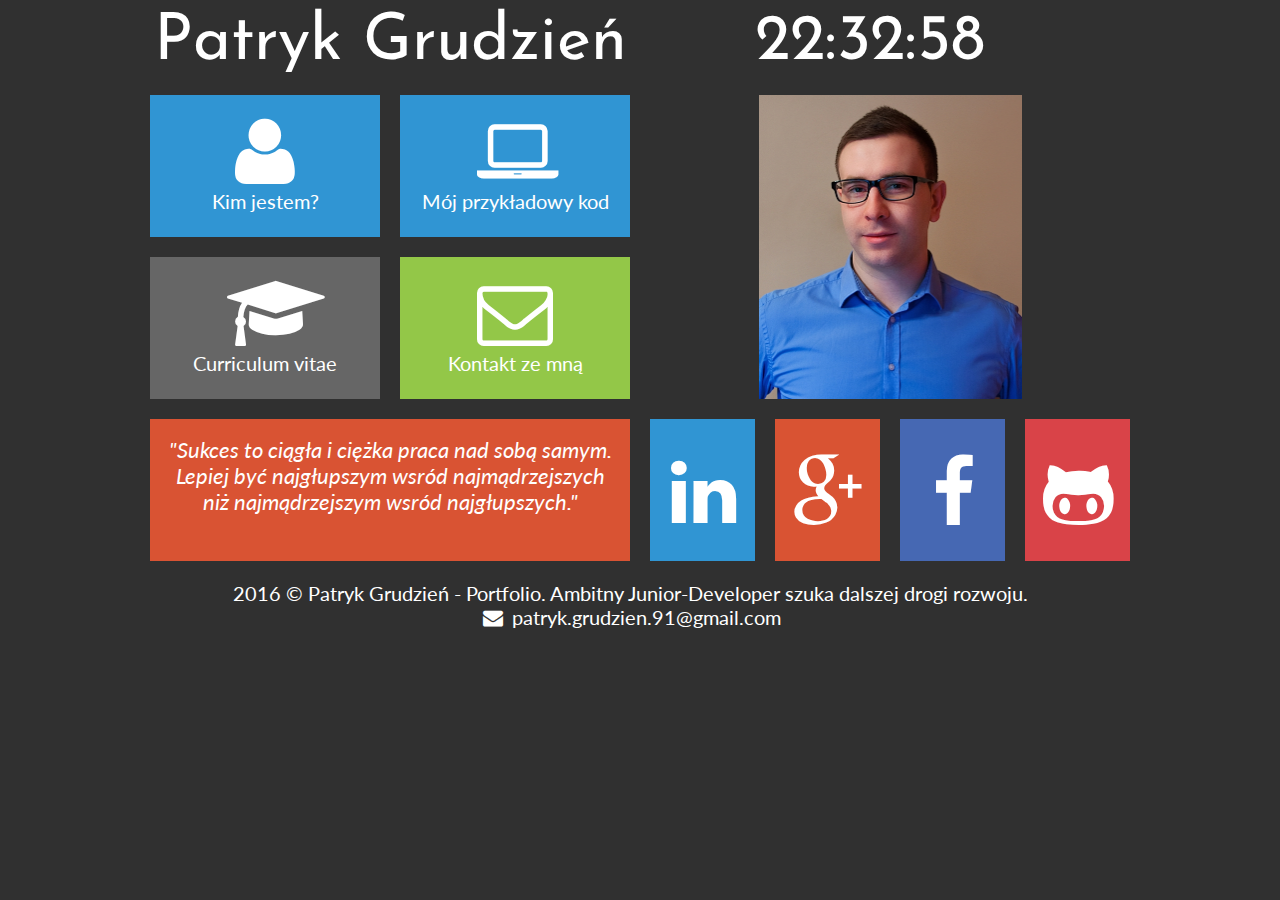
<file: index.html>
<!DOCTYPE HTML>
<html lang="pl">

<head>
	<meta charset="UTF-8"/>
	<meta http-equiv="X-UA-Compatible" content="IE=edge,chrome=1" />

	<title>Patryk Grudzień - Portfolio</title>

	<meta name="description" content="Zatrudnij junior developera znającego podstawy języków: JAVA, SQL, Android, HTML, CSS" />
	<meta name="keywords" content="junior, java, sql, mysql, sqlite, android, html, css, portfolio, nauka, rozwój, kariera, programowanie, staż, praktyka" />

	<link rel="stylesheet" type="text/css" href="css/fontello.css"/>
	<link href='https://fonts.googleapis.com/css?family=Lato|Josefin+Sans&subset=latin,latin-ext' rel='stylesheet' 
	type='text/css'>

	<link rel="stylesheet" type="text/css" href="animate.css">
	<link rel="stylesheet" type="text/css" href="style.css"/>

	<script src="timer.js"></script>

</head>

<body onload="odliczanie();">
	<div id="container">
		<div class="rectangle">
			<div id="logo">
				<a href="index.html" class="tileLinkhtml5"> Patryk Grudzień </a>
			</div>
			<div id="zegar"></div>
			<div style="clear: both;"></div>
		</div>
		
		<div class="square">
			<div class="tile1 animated">
				<a href="kimjestem.html" class="tileLink"> <i class="icon-user"></i><br/>Kim jestem?</a>
			</div>
			<div class="tile1Index animated">
				<a href="mojkod.html" class="tileLink"> <i class="icon-laptop"></i><br/>Mój przykładowy kod</a>
			</div>
			<div style="clear: both;"></div>

			<div class="tile2 animated">
				<a href="cv.html" class="tileLink">
					<i class="icon-graduation-cap"></i><br/>Curriculum vitae
				</a>
			</div>

			<div class="tile3 animated">
				<a href="kontakt.html" class="tileLink"> <i class="icon-mail"></i><br/>Kontakt ze mną</a>
			</div>
			<div style="clear: both;"></div>

			<div class="tile4 animated">
				<i>"Sukces to ciągła i ciężka praca nad sobą samym. <br/>Lepiej być najgłupszym wsród najmądrzejszych niż najmądrzejszym wsród najgłupszych."</i>
			</div>
		</div>
		
		<div class="square">

			<div id="photoContent" class="animated">
				<img src="Profile.jpg" height="304" width="263" scrolling="no"/>
			</div>
			<div class="linkedin animated">
				<a href="https://www.linkedin.com/in/patryk-grudzie%C5%84-92916a116" class="socialLink" target="_blank"> 
				<i class="demo-icon icon-linkedin"></i> </a>
			</div>
			<div class="gplus animated">
				<a href="https://plus.google.com/u/1/101189701952725511513" class="socialLink" target="_blank"> <i class="icon-gplus"></i> </a>
			</div>
			<div class="fb animated">
				<a href="https://www.facebook.com/jurik99" class="socialLink" target="_blank"> <i class="icon-facebook"></i> </a>
			</div>
			<div class="github animated">
				<a href="https://github.com/patrykgrudzien" class="socialLink" target="_blank"> <i class="icon-github">
				</i> </a>
			</div>
			<div style="clear: both;"></div>

		</div>

		<div style="clear: both;"></div>

		<div class="rectangle animated fadeIn">2016 &copy; Patryk Grudzień - Portfolio. Ambitny Junior-Developer szuka dalszej drogi rozwoju. 
			<br/> <i class="icon-mail-alt"></i> 
			<a href="mailto:patryk.grudzien.91@gmail.com" class="mailBottom">patryk.grudzien.91@gmail.com</a>
		</div>
	</div>
</body>
</html>
</file>
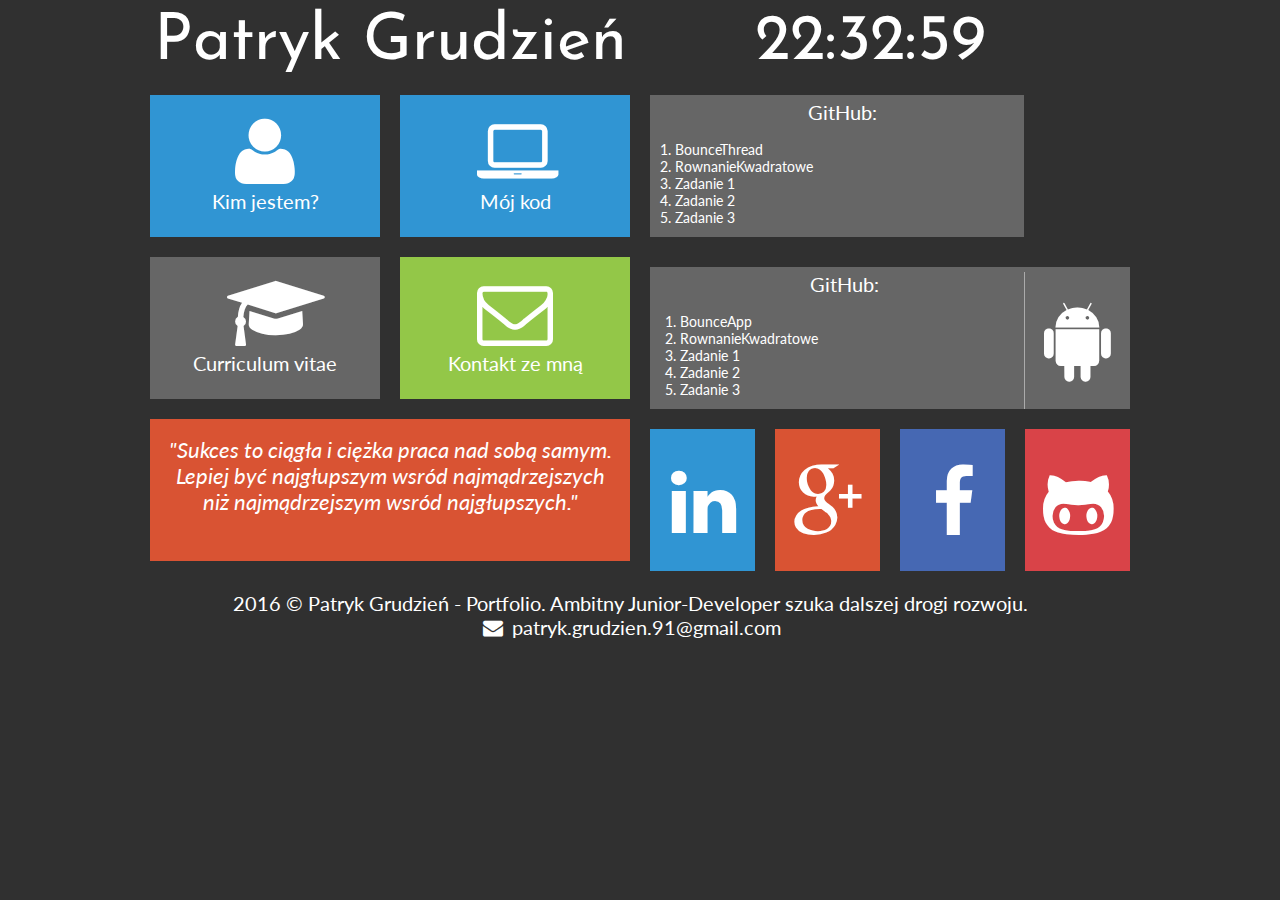
<file: coumiem.html>
<!DOCTYPE HTML>
<html lang="pl">

<head>
	<meta charset="UTF-8"/>
	<meta http-equiv="X-UA-Compatible" content="IE=edge,chrome=1" />

	<title>Patryk Grudzień - Portfolio</title>

	<meta name="description" content="Zatrudnij junior developera znającego podstawy języków: JAVA, SQL, Android, HTML, CSS" />
	<meta name="keywords" content="junior, java, sql, mysql, sqlite, android, html, css, portfolio, nauka, rozwój, kariera, programowanie, staż, praktyka" />

	<link rel="stylesheet" type="text/css" href="style.css"/>
	<link rel="stylesheet" type="text/css" href="css/fontello.css"/>
	<link href='https://fonts.googleapis.com/css?family=Lato|Josefin+Sans&subset=latin,latin-ext' rel='stylesheet' 
	type='text/css'>

	<script src="timer.js"></script>


</head>

<body onload="odliczanie();">
	<div id="container">
		<div class="rectangle">
			<div id="logo">
				<a href="index.html" class="tileLinkhtml5"> Patryk Grudzień </a>
			</div>
			<div id="zegar"></div>
			<div style="clear: both;"></div>
		</div>
		
		<div class="square">
			<div class="tile1">
				<a href="kimjestem.html" class="tileLink"> <i class="icon-user"></i><br/>Kim jestem?</a>
			</div>
			<div class="tile1">
				<a href="coumiem.html" class="tileLink"> <i class="icon-laptop"></i><br/>Mój kod</a>
			</div>
			<div style="clear: both;"></div>

			<a href="cv.html" class="tileLinkhtml5">
				<div class="tile2">
					<i class="icon-graduation-cap"></i><br/>Curriculum vitae
				</div>
			</a>
			<div class="tile3">
				<a href="kontakt.html" class="tileLink"> <i class="icon-mail"></i><br/>Kontakt ze mną </a>
			</div>
			<div style="clear: both;"></div>

			<div class="tile4">
				<i>"Sukces to ciągła i ciężka praca nad sobą samym. <br/>Lepiej być najgłupszym wsród najmądrzejszych niż najmądrzejszym wsród najgłupszych."</i>
			</div>
		</div>

		<div class="square">

			<div class="tileJava">
				<div class="javaContent">
					<center style="font-size: 20px">GitHub:</center><br>
					<a href="https://github.com/patrykgrudzien/BounceRep.git" class="mail" target="_blank">
						1. BounceThread</a><br>
						2. RownanieKwadratowe<br>
					<a href="https://github.com/patrykgrudzien/Zadanie1.git" class="mail" target="_blank">
						3. Zadanie 1<br></a>
					<a href="https://github.com/patrykgrudzien/Zadanie2.git" class="mail" target="_blank">
						4. Zadanie 2<br></a>
					<a href="https://github.com/patrykgrudzien/Zadanie3.git" class="mail" target="_blank">
						5. Zadanie 3<br></a>
				</div>

				<div class="javaLogo">
					<img src="JavaLogo.png" width="105px" height="142px" scrolling="no">
				</div>
			</div>

			<div style="clear: both;"></div>
			
			<div class="tileAndroid">
				<div class="androidContent">
					<center style="font-size: 20px">GitHub:</center><br>
					<a href="https://github.com/patrykgrudzien/BounceRep.git" class="mail" target="_blank">
						1. BounceApp</a><br>
					2. RownanieKwadratowe<br>
					3. Zadanie 1<br>
					4. Zadanie 2<br>
					5. Zadanie 3<br>
				</div>

				<div class="androidLogo">
					<i class="icon-android"></i>
				</div>
			</div>

			<div class="linkedin">
				<a href="https://www.linkedin.com/in/patryk-grudzie%C5%84-92916a116" class="socialLink" target="_blank"> 
				<i class="demo-icon icon-linkedin"></i> </a>
			</div>
			<div class="gplus">
				<a href="https://plus.google.com/u/1/101189701952725511513" class="socialLink" target="_blank"> <i class="icon-gplus"></i> </a>
			</div>
			<div class="fb">
				<a href="https://www.facebook.com/jurik99" class="socialLink" target="_blank"> <i class="icon-facebook"></i> </a>
			</div>
			<div class="github">
				<a href="https://github.com/patrykgrudzien" class="socialLink" target="_blank"> <i class="icon-github">
				</i> </a>
			</div>
			<div style="clear: both;"></div>

		</div>

		<div style="clear: both;"></div>

		<div class="rectangle">2016 &copy; Patryk Grudzień - Portfolio. Ambitny Junior-Developer szuka dalszej drogi rozwoju. 
			<br/> <i class="icon-mail-alt"></i> 
			<a href="mailto:patryk.grudzien.91@gmail.com" class="mailBottom">patryk.grudzien.91@gmail.com</a>
		</div>
	</div>
</body>
</html>
</file>
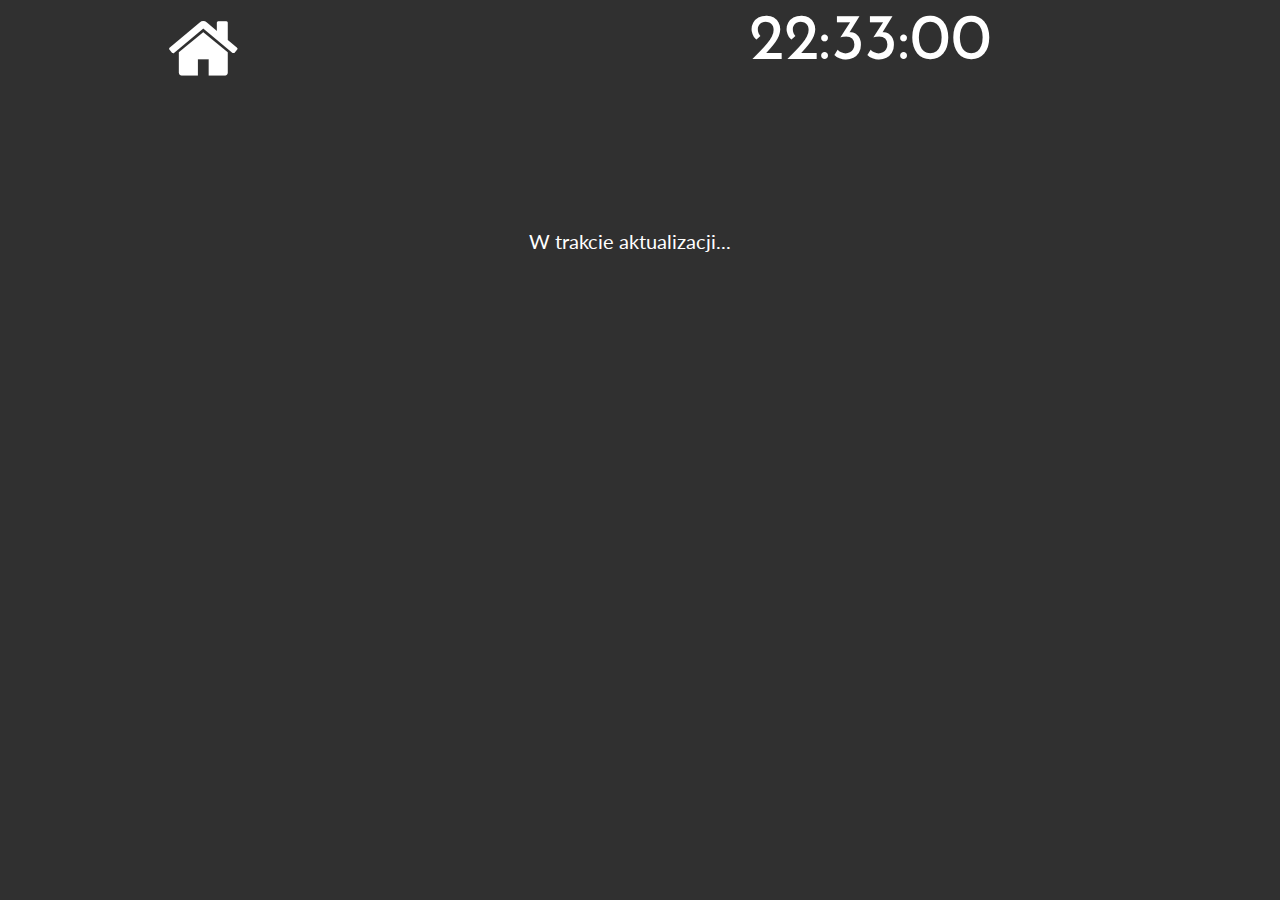
<file: cv.html>
<!DOCTYPE HTML>
<html lang="pl">

<head>
	<meta charset="UTF-8"/>
	<meta http-equiv="X-UA-Compatible" content="IE=edge,chrome=1" />

	<title>Patryk Grudzień - Portfolio</title>

	<meta name="description" content="Zatrudnij junior developera znającego podstawy języków: JAVA, SQL, Android, HTML, CSS" />
	<meta name="keywords" content="junior, java, sql, mysql, sqlite, android, html, css, portfolio, nauka, rozwój, kariera, programowanie, staż, praktyka" />

	<link rel="stylesheet" type="text/css" href="css/fontello.css"/>
	<link href='https://fonts.googleapis.com/css?family=Lato|Josefin+Sans&subset=latin,latin-ext' rel='stylesheet' 
	type='text/css'>

	<link rel="stylesheet" type="text/css" href="animate.css">
	<link rel="stylesheet" type="text/css" href="style.css"/>

	<script src="timer.js"></script>


</head>

<body onload="odliczanie();">
	<div id="container">
		<div class="rectangle">
			<div id="backHome">
				<a href="index.html" class="backHomeLink"><i class="icon-home" id="homeIcon"></i></a>
			</div>
			<div id="zegar"></div>
			<div style="clear: both;"></div>
		</div>

		<div class="rectangle" style="height: 30vh; text-align: center; line-height: 30vh;">
			<p>W trakcie aktualizacji...</p>
		</div>

		<!--<div id="pdfContent">-->
			<!--<object data="Patryk Grudzień Curriculum vitae.pdf" type="application/pdf" width="1000" height="550" class="animated"> alt : <a href="Patryk Grudzień Curriculum vitae.pdf">Patryk Grudzień Curriculum Vitae</a>-->
    		<!--</object>-->
		<!--</div>-->

		<script src="https://ajax.googleapis.com/ajax/libs/jquery/1.12.0/jquery.min.js"></script>

		<script>
			$('#homeIcon').on('mouseover', function()
			{
				var animationName = 'animated bounce';

				$('#backHome').addClass(animationName);
				$('#backHome').one('webkitAnimationEnd mozAnimationEnd MSAnimationEnd oanimationend animationend', function()
				{
					$('backHome').removeClass(animationName);
				});
			});
		</script>
</body>
</html>
</file>
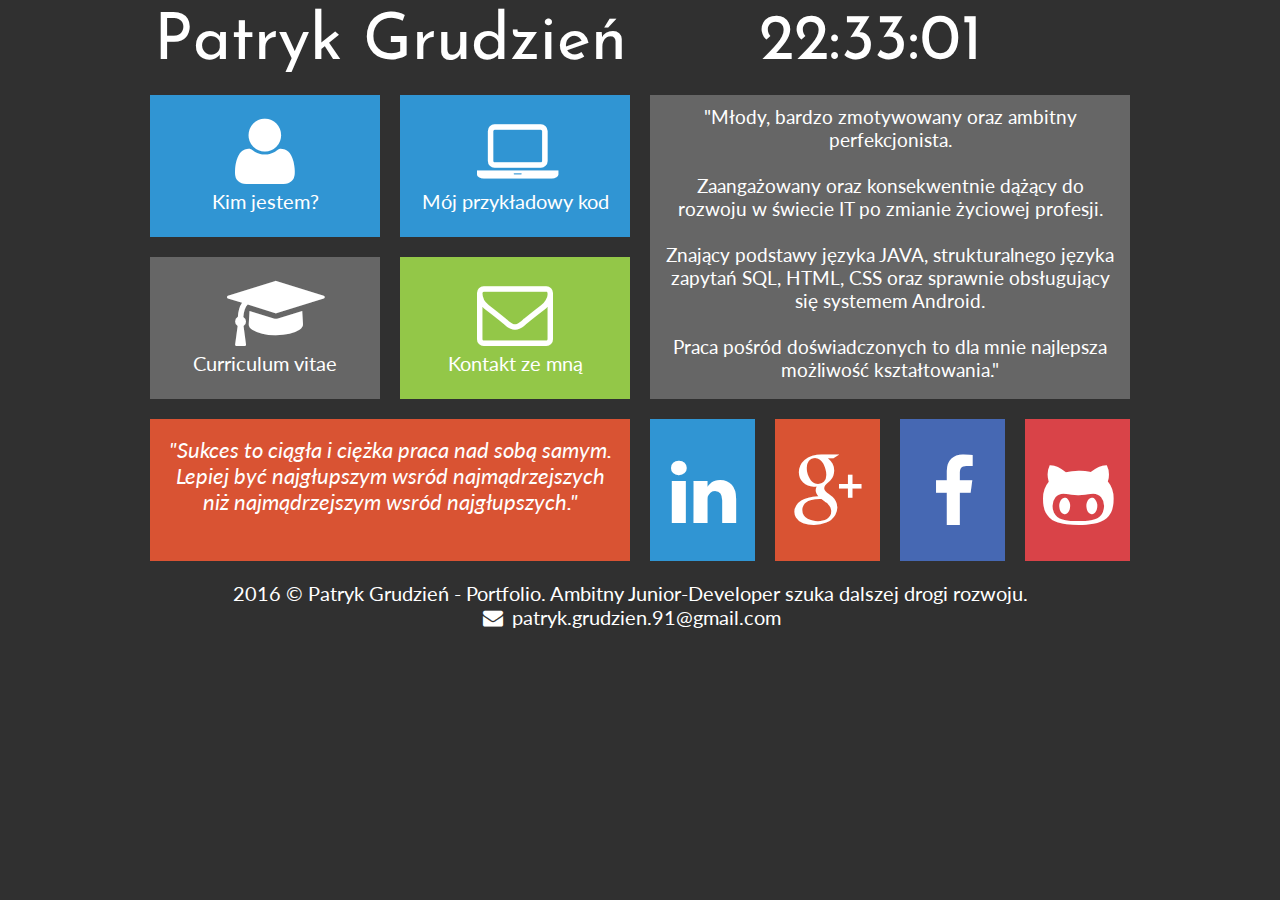
<file: kimjestem.html>
<!DOCTYPE HTML>
<html lang="pl">

<head>
	<meta charset="UTF-8"/>
	<meta http-equiv="X-UA-Compatible" content="IE=edge,chrome=1" />

	<title>Patryk Grudzień - Portfolio</title>

	<meta name="description" content="Zatrudnij junior developera znającego podstawy języków: JAVA, SQL, Android, HTML, CSS" />
	<meta name="keywords" content="junior, java, sql, mysql, sqlite, android, html, css, portfolio, nauka, rozwój, kariera, programowanie, staż, praktyka" />

	<link rel="stylesheet" type="text/css" href="css/fontello.css"/>
	<link href='https://fonts.googleapis.com/css?family=Lato|Josefin+Sans&subset=latin,latin-ext' rel='stylesheet' 
	type='text/css'>

	<link rel="stylesheet" type="text/css" href="animate.css">
	<link rel="stylesheet" type="text/css" href="style.css"/>

	<script src="timer.js"></script>


</head>

<body onload="odliczanie();">
	<div id="container">
		<div class="rectangle">
			<div id="logo">
				<a href="index.html" class="tileLinkhtml5"> Patryk Grudzień </a>
			</div>
			<div id="zegar"></div>
			<div style="clear: both;"></div>
		</div>
		
		<div class="square">
			<div class="tile1KimJestem">
				<a href="kimjestem.html" class="tileLink"> <i class="icon-user"></i><br/>Kim jestem?</a>
			</div>
			<div class="tile1MojPrzykladowyKod">
				<a href="mojkod.html" class="tileLink"> <i class="icon-laptop"></i><br/>Mój przykładowy kod</a>
			</div>
			<div style="clear: both;"></div>

			<a href="cv.html" class="tileLinkhtml5">
				<div class="tile2KimJestem">
					<i class="icon-graduation-cap"></i><br/>Curriculum vitae
				</div>
			</a>
			<div class="tile3KimJestem">
				<a href="kontakt.html" class="tileLink"> <i class="icon-mail"></i><br/>Kontakt ze mną </a>
			</div>
			<div style="clear: both;"></div>

			<div class="tile4NoAnimation">
				<i>"Sukces to ciągła i ciężka praca nad sobą samym. <br/>Lepiej być najgłupszym wsród najmądrzejszych niż najmądrzejszym wsród najgłupszych."</i>
			</div>
		</div>
		<div class="square">
			<div class="tile5KimJestem animated">
				"Młody, bardzo zmotywowany oraz ambitny perfekcjonista. <br></br>
				Zaangażowany oraz konsekwentnie  dążący do rozwoju w świecie IT po zmianie życiowej profesji. <br></br>
				Znający podstawy języka JAVA, strukturalnego języka zapytań SQL, HTML, CSS oraz sprawnie obsługujący się systemem Android. 
				<br></br>
				Praca pośród doświadczonych to dla mnie najlepsza możliwość kształtowania."
			</div>
			<div class="linkedinNoAnimation">
				<a href="https://www.linkedin.com/in/patryk-grudzie%C5%84-92916a116" class="socialLink" target="_blank"> 
				<i class="icon-linkedin"></i> </a>
			</div>
			<div class="gplusNoAnimation">
				<a href="https://plus.google.com/u/1/101189701952725511513" class="socialLink" target="_blank"> <i class="icon-gplus"></i> </a>
			</div>
			<div class="fbNoAnimation">
				<a href="https://www.facebook.com/jurik99" class="socialLink" target="_blank"> <i class="icon-facebook"></i> </a>
			</div>
			<div class="githubNoAnimation">
				<a href="https://github.com/patrykgrudzien" class="socialLink" target="_blank"> <i class="icon-github">
				</i> </a>
			</div>
			<div style="clear: both;"></div>
		</div>
		<div style="clear: both;"></div>

		<div class="rectangle">2016 &copy; Patryk Grudzień - Portfolio. Ambitny Junior-Developer szuka dalszej drogi rozwoju. 
			<br/> <i class="icon-mail-alt"></i> 
			<a href="mailto:patryk.grudzien.91@gmail.com" class="mailBottom">patryk.grudzien.91@gmail.com</a>
		</div>
	</div>
</body>
</html>
</file>
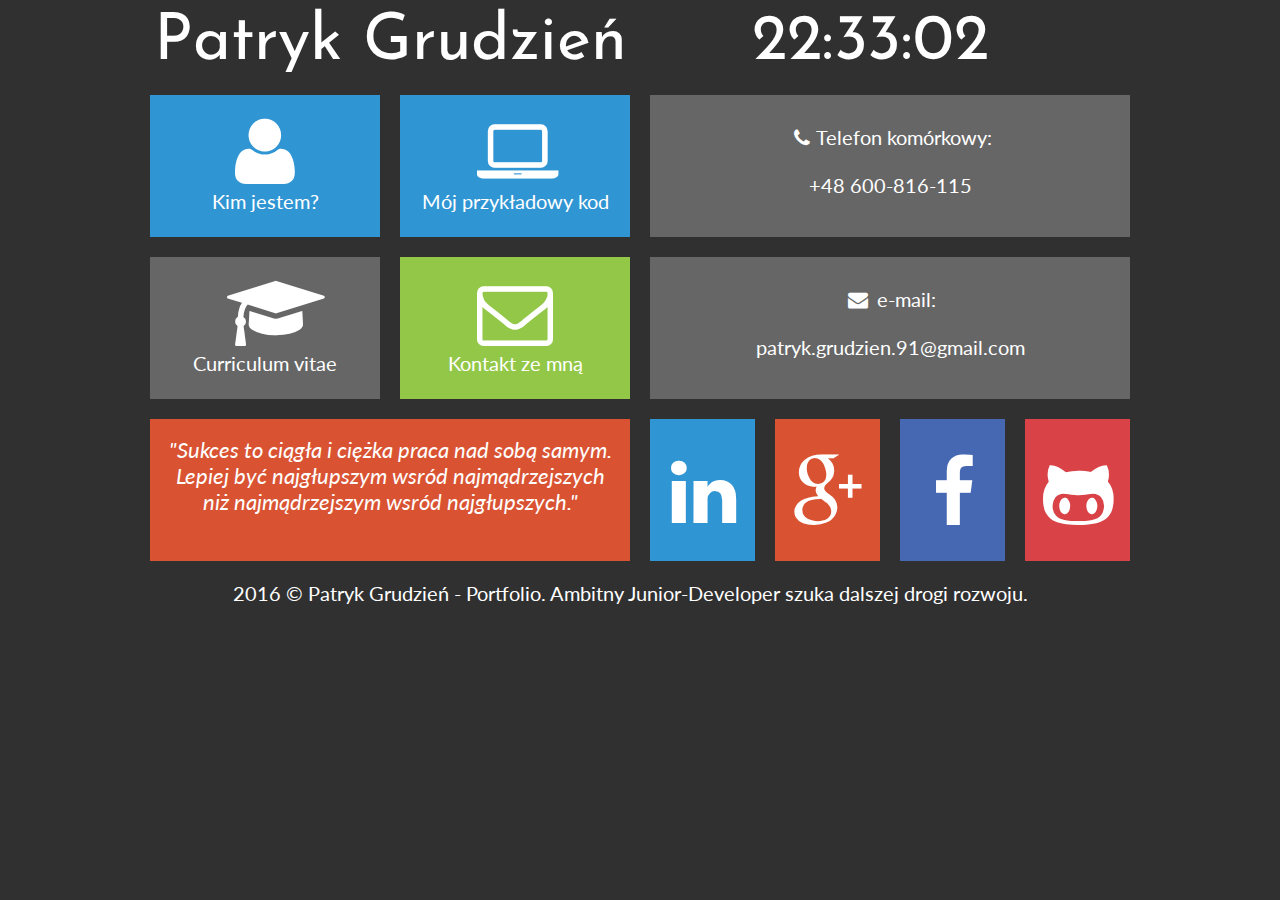
<file: kontakt.html>
<!DOCTYPE HTML>
<html lang="pl">

<head>
	<meta charset="UTF-8"/>
	<meta http-equiv="X-UA-Compatible" content="IE=edge,chrome=1" />

	<title>Patryk Grudzień - Portfolio</title>

	<meta name="description" content="Zatrudnij junior developera znającego podstawy języków: JAVA, SQL, Android, HTML, CSS" />
	<meta name="keywords" content="junior, java, sql, mysql, sqlite, android, html, css, portfolio, nauka, rozwój, kariera, programowanie, staż, praktyka" />

	<link rel="stylesheet" type="text/css" href="css/fontello.css"/>
	<link href='https://fonts.googleapis.com/css?family=Lato|Josefin+Sans&subset=latin,latin-ext' rel='stylesheet' 
	type='text/css'>

	<link rel="stylesheet" type="text/css" href="animate.css">
	<link rel="stylesheet" type="text/css" href="style.css"/>

	<script src="timer.js"></script>

</head>

<body onload="odliczanie();">
	<div id="container">
		<div class="rectangle">
			<div id="logo">
				<a href="index.html" class="tileLinkhtml5"> Patryk Grudzień </a>
			</div>
			<div id="zegar"></div>
			<div style="clear: both;"></div>
		</div>
		
		<div class="square">
			<div class="tile1MojPrzykladowyKod">
				<a href="kimjestem.html" class="tileLink"> <i class="icon-user"></i><br/>Kim jestem?</a>
			</div>
			<div class="tile1MojPrzykladowyKod">
				<a href="mojkod.html" class="tileLink"> <i class="icon-laptop"></i><br/>Mój przykładowy kod</a>
			</div>
			<div style="clear: both;"></div>

			<a href="cv.html" class="tileLinkhtml5">
				<div class="tile2KimJestem">
					<i class="icon-graduation-cap"></i><br/>Curriculum vitae
				</div>
			</a>
			<div class="tile3Kontakt">
				<a href="kontakt.html" class="tileLink"> <i class="icon-mail"></i><br/>Kontakt ze mną </a>
			</div>
			<div style="clear: both;"></div>

			<div class="tile4NoAnimation">
				<i>"Sukces to ciągła i ciężka praca nad sobą samym. <br/>Lepiej być najgłupszym wsród najmądrzejszych niż najmądrzejszym wsród najgłupszych."</i>
			</div>
		</div>
		<div class="square">
			<div class="tile6 animated">
				<i class="icon-phone"></i>Telefon komórkowy:<br></br>+48 600-816-115
			</div>
			
			<div class="tile7 animated">
				<i class="icon-mail-alt"></i>
				e-mail:<br></br><a href="mailto:patryk.grudzien.91@gmail.com" class="mail">patryk.grudzien.91@gmail.com</a>
			</div>
			
			<div class="linkedinNoAnimation">
				<a href="https://www.linkedin.com/in/patryk-grudzie%C5%84-92916a116" class="socialLink" target="_blank"> 
				<i class="icon-linkedin"></i> </a>
			</div>
			<div class="gplusNoAnimation">
				<a href="https://plus.google.com/u/1/101189701952725511513" class="socialLink" target="_blank"> <i class="icon-gplus"></i> </a>
			</div>
			<div class="fbNoAnimation">
				<a href="https://www.facebook.com/jurik99" class="socialLink" target="_blank"> <i class="icon-facebook"></i> </a>
			</div>
			<div class="githubNoAnimation">
				<a href="https://github.com/patrykgrudzien" class="socialLink" target="_blank"> <i class="icon-github">
				</i> </a>
			</div>
			<div style="clear: both;"></div>
		</div>
		<div style="clear: both;"></div>

		<div class="rectangle">2016 &copy; Patryk Grudzień - Portfolio. Ambitny Junior-Developer szuka dalszej drogi rozwoju. 
		</div>
	</div>
</body>
</html>
</file>
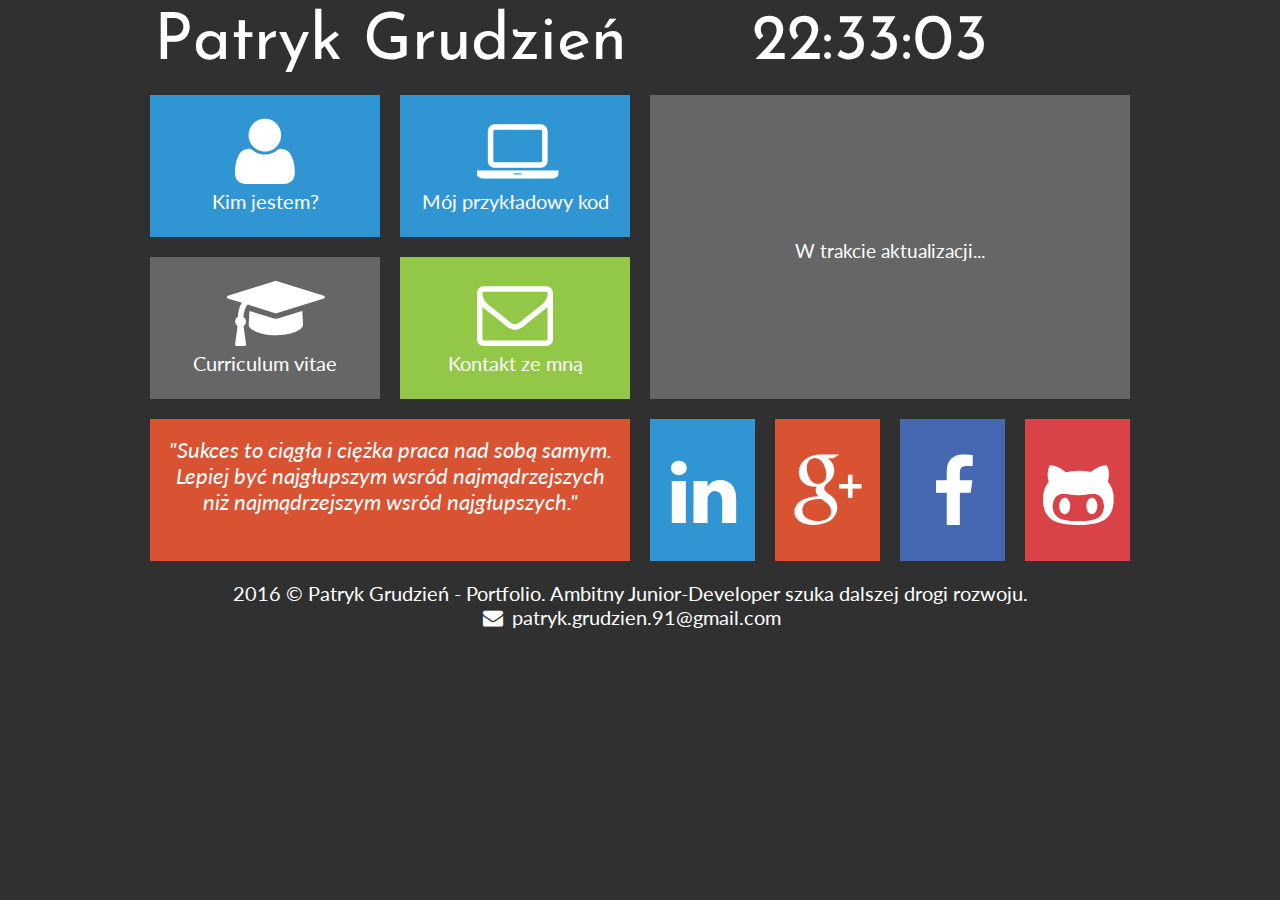
<file: mojkod.html>
<!DOCTYPE HTML>
<html lang="pl">

<head>
	<meta charset="UTF-8"/>
	<meta http-equiv="X-UA-Compatible" content="IE=edge,chrome=1" />

	<title>Patryk Grudzień - Portfolio</title>

	<meta name="description" content="Zatrudnij junior developera znającego podstawy języków: JAVA, SQL, Android, HTML, CSS" />
	<meta name="keywords" content="junior, java, sql, mysql, sqlite, android, html, css, portfolio, nauka, rozwój, kariera, programowanie, staż, praktyka" />

	<link rel="stylesheet" type="text/css" href="css/fontello.css"/>
	<link href='https://fonts.googleapis.com/css?family=Lato|Josefin+Sans&subset=latin,latin-ext' rel='stylesheet' 
	type='text/css'>

	<link rel="stylesheet" type="text/css" href="animate.css">
	<link rel="stylesheet" type="text/css" href="style.css"/>

	<script src="timer.js"></script>


</head>

<body onload="odliczanie();">
	<div id="container">
		<div class="rectangle">
			<div id="logo">
				<a href="index.html" class="tileLinkhtml5"> Patryk Grudzień </a>
			</div>
			<div id="zegar"></div>
			<div style="clear: both;"></div>
		</div>
		
		<div class="square">
			<div class="tile1MojPrzykladowyKod">
				<a href="kimjestem.html" class="tileLink"> <i class="icon-user"></i><br/>Kim jestem?</a>
			</div>
			<div class="tile1KimJestem">
				<a href="mojkod.html" class="tileLink"> <i class="icon-laptop"></i><br/>Mój przykładowy kod</a>
			</div>
			<div style="clear: both;"></div>

			<a href="cv.html" class="tileLinkhtml5">
				<div class="tile2KimJestem">
					<i class="icon-graduation-cap"></i><br/>Curriculum vitae
				</div>
			</a>
			<div class="tile3KimJestem">
				<a href="kontakt.html" class="tileLink"> <i class="icon-mail"></i><br/>Kontakt ze mną </a>
			</div>
			<div style="clear: both;"></div>

			<div class="tile4NoAnimation">
				<i>"Sukces to ciągła i ciężka praca nad sobą samym. <br/>Lepiej być najgłupszym wsród najmądrzejszych niż najmądrzejszym wsród najgłupszych."</i>
			</div>
		</div>

		<div class="square">

            <div class="tile5KimJestem animated">
                <p style="text-align: center;">
                    <br><br><br><br><br>
                    W trakcie aktualizacji...
                </p>
            </div>

			<!--<div class="tileJava animated">-->
				<!--<div class="gitHubHeader">-->
					<!--<center>GitHub:</center>-->
				<!--</div>-->

				<!--<div class="halfJavaContent">-->
					<!--<a href="https://github.com/patrykgrudzien/BounceRep.git" class="mail" target="_blank">-->
						<!--BounceThread</a><br>-->
					<!--<a href="https://github.com/patrykgrudzien/RownanieKwadratowe.git" class="mail" target="_blank">-->
						<!--RownanieKwadratowe<br></a>-->
					<!--<a href="https://github.com/patrykgrudzien/Zadanie1.git" class="mail" target="_blank">-->
						<!--Zadanie 1<br></a>-->
					<!--<a href="https://github.com/patrykgrudzien/Zadanie2.git" class="mail" target="_blank">-->
						<!--Zadanie 2<br></a>-->
					<!--<a href="https://github.com/patrykgrudzien/Zadanie3.git" class="mail" target="_blank">-->
						<!--Zadanie 3<br></a>-->
				<!--</div>-->

				<!--<div class="halfJavaContentRight">-->
					<!--<a href="https://github.com/patrykgrudzien/QuadraticCoordinates.git" class="mail" target="_blank">-->
						<!--QuadraticCoordinates</a><br>-->
				<!--</div>-->
			<!--</div>-->

			<!--<div class="tileJavaSmall animated">-->
				<!--<div class="javaLogo">-->
					<!--<img src="JavaLogo.png" width="105px" height="142px" scrolling="no">-->
				<!--</div>-->
			<!--</div>-->

			<!--<div style="clear: both;"></div>-->


			<!--<div class="tileJava animated">-->
				<!--<div class="gitHubHeader">-->
					<!--<center>GitHub:</center>-->
				<!--</div>-->

				<!--<div class="halfJavaContent">-->
					<!--<a href="https://github.com/patrykgrudzien/CompassLevel.git" class="mail" target="_blank">-->
						<!--CompassLevel</a><br>-->
					<!--<a href="https://github.com/patrykgrudzien/GuessMyNumber.git" class="mail" target="_blank">-->
						<!--GuessMyNumber</a><br>-->
				<!--</div>-->

				<!--<div class="halfJavaContentRight"></div>-->
			<!--</div>-->

			<!--<div class="tileJavaSmall2 animated">-->
				<!--<div class="javaLogo">-->
					<!--<i class="icon-android"></i>-->
				<!--</div>-->
			<!--</div>-->

			<div style="clear: both;"></div>


			<div class="linkedinNoAnimation">
				<a href="https://www.linkedin.com/in/patryk-grudzie%C5%84-92916a116" class="socialLink" target="_blank"> 
				<i class="demo-icon icon-linkedin"></i> </a>
			</div>
			<div class="gplusNoAnimation">
				<a href="https://plus.google.com/u/1/101189701952725511513" class="socialLink" target="_blank"> <i class="icon-gplus"></i> </a>
			</div>
			<div class="fbNoAnimation">
				<a href="https://www.facebook.com/jurik99" class="socialLink" target="_blank"> <i class="icon-facebook"></i> </a>
			</div>
			<div class="githubNoAnimation">
				<a href="https://github.com/patrykgrudzien" class="socialLink" target="_blank"> <i class="icon-github">
				</i> </a>
			</div>
			<div style="clear: both;"></div>

		</div>

		<div style="clear: both;"></div>

		<div class="rectangle">2016 &copy; Patryk Grudzień - Portfolio. Ambitny Junior-Developer szuka dalszej drogi rozwoju. 
			<br/> <i class="icon-mail-alt"></i> 
			<a href="mailto:patryk.grudzien.91@gmail.com" class="mailBottom">patryk.grudzien.91@gmail.com</a>
		</div>
	</div>
</body>
</html>
</file>
<file: css/fontello.css>
@font-face {
  font-family: 'fontello';
  src: url('../font/fontello.eot?30539717');
  src: url('../font/fontello.eot?30539717#iefix') format('embedded-opentype'),
       url('../font/fontello.woff2?30539717') format('woff2'),
       url('../font/fontello.woff?30539717') format('woff'),
       url('../font/fontello.ttf?30539717') format('truetype'),
       url('../font/fontello.svg?30539717#fontello') format('svg');
  font-weight: normal;
  font-style: normal;
}
/* Chrome hack: SVG is rendered more smooth in Windozze. 100% magic, uncomment if you need it. */
/* Note, that will break hinting! In other OS-es font will be not as sharp as it could be */
/*
@media screen and (-webkit-min-device-pixel-ratio:0) {
  @font-face {
    font-family: 'fontello';
    src: url('../font/fontello.svg?30539717#fontello') format('svg');
  }
}
*/
 
 [class^="icon-"]:before, [class*=" icon-"]:before {
  font-family: "fontello";
  font-style: normal;
  font-weight: normal;
  speak: none;
 
  display: inline-block;
  text-decoration: inherit;
  width: 1em;
  margin-right: .2em;
  text-align: center;
  /* opacity: .8; */
 
  /* For safety - reset parent styles, that can break glyph codes*/
  font-variant: normal;
  text-transform: none;
 
  /* fix buttons height, for twitter bootstrap */
  line-height: 1em;
 
  /* Animation center compensation - margins should be symmetric */
  /* remove if not needed */
  margin-left: .2em;
 
  /* you can be more comfortable with increased icons size */
  /* font-size: 120%; */
 
  /* Font smoothing. That was taken from TWBS */
  -webkit-font-smoothing: antialiased;
  -moz-osx-font-smoothing: grayscale;
 
  /* Uncomment for 3D effect */
  /* text-shadow: 1px 1px 1px rgba(127, 127, 127, 0.3); */
}
 
.icon-mail:before { content: '\e800'; font-size: 76px; margin-top: 18px;} /* '' */
.icon-mail-alt:before { content: '\e801'; font-size: 20px;} /* '' */
.icon-user:before { content: '\e802'; font-size: 76px; margin-top: 18px;} /* '' */
.icon-laptop:before { content: '\e803'; font-size: 76px; margin-top: 18px;} /* '' */
.icon-graduation-cap:before { content: '\e804'; font-size: 76px; margin-top: 18px;} /* '' */
.icon-facebook:before { content: '\e805'; font-size: 76px; margin-top: 35px;} /* '' */
.icon-gplus:before { content: '\e806'; font-size: 76px; margin-top: 35px;} /* '' */
.icon-twitter:before { content: '\e807'; } /* '' */
.icon-youtube:before { content: '\e808'; font-size: 76px; margin-top: 35px;} /* '' */
.icon-linkedin:before { content: '\e809'; font-size: 76px; margin-top: 35px;} /* '' */
.icon-dropbox:before { content: '\e80a'; } /* '' */
.icon-phone:before { content: '\e80b'; font-size: 20px;} /* '' */
.icon-android:before { content: '\e80c'; font-size: 85px; margin-top: 25px; margin-left: 10px;} /* '' */
.icon-github:before { content: '\e80d'; font-size: 76px; margin-top: 35px;} /* '' */
.icon-github-1:before { content: '\e80e'; font-size: 25px;} /* '' */
.icon-home:before { content: '\e80f'; font-size: 76px;} /* '' */
</file>
<file: style.css>
body
{
	background-color: #303030;
	color: #ffffff;
	font-family: 'Lato', sans-serif;
	font-size: 20px;
	overflow-x: hidden;
	overflow-y: hidden; 
}
#container
{
	width: 1000px;
	height: 500px;
	margin-left: auto;
	margin-right: auto;
}
#pdfContent
{
	width: 1000px;
	height: 550px;
	margin-right: auto;
	margin-left: auto;
	overflow: auto;
	overflow-x: hidden;
	animation-name: slideInUp;
	-webkit-transform: translateZ(0);
	-webkit-animation-duration: 1s;
	transform: translateZ(0);
	-webkit-animation-iteration-count: 1;
}
.rectangle
{
	width: 960px;
	margin: 10px;
	text-align: center;
	-webkit-animation-duration: 0.5s;
	-webkit-animation-delay: 1.25s;
}
.square
{
	width: 50%;
	float: left;
}
.squareCoumiem
{
	width: 50%;
}
#logo
{
	float: left;
	font-family: 'Josefin Sans', sans-serif;
	font-size: 65px;
	width: 50%;
	text-align: center;
}
#backHome
{
	float: left;
	width: 50%;
	text-align: left;
	-webkit-animation-duration: 0.75s;
}
.backHomeLink
{
	color: #ffffff;
	text-decoration: none;
}
a.backHomeLink:hover
{
	cursor: pointer;
	color: #cccccc;
}
#zegar
{
	float: left;
	width: 50%;
	font-family: 'Josefin Sans', sans-serif;
	font-size: 65px;
	text-align: center;
}
.tile1
{
	float: left;
	margin: 10px;
	width: 230px;
	height: 142px;
	background-color: #3095d3;
	text-align: center;
	animation-name: fadeInDown;
	-webkit-transform: translateZ(0);
	-webkit-animation-duration: 0.5s;
	transform: translateZ(0);
	-webkit-animation-iteration-count: 1;
}
.tile1:hover
{
	background-color: #2084c2;
	cursor: pointer;
	animation-name: fadeInDown, pulse;
}
.tile1Index
{
	float: left;
	margin: 10px;
	width: 230px;
	height: 142px;
	background-color: #3095d3;
	text-align: center;
	animation-name: fadeInDown;
	-webkit-transform: translateZ(0);
	-webkit-animation-duration: 0.5s;
	-webkit-animation-delay: 0.25s;
	transform: translateZ(0);
}
.tile1Index:hover
{
	background-color: #2084c2;
	cursor: pointer;
	-webkit-animation-delay: 0s;
	-webkit-animation-duration: 0.5s;
	animation-name: fadeInDown, pulse;
}
.tile1KimJestem
{
	float: left;
	margin: 10px;
	width: 230px;
	height: 142px;
	background-color: #3095d3;
	text-align: center;
}
.tile1KimJestem:hover
{
	background-color: #2084c2;
	cursor: pointer;
}
.tile1MojPrzykladowyKod
{
	float: left;
	margin: 10px;
	width: 230px;
	height: 142px;
	background-color: #3095d3;
	text-align: center;
}
.tile1MojPrzykladowyKod:hover
{
	background-color: #2084c2;
	cursor: pointer;
	-webkit-animation-delay: 0s;
	-webkit-animation-duration: 0.5s;
	animation-name: pulse;
}
a.tileLink
{
	color: #ffffff;
	text-decoration: none;
	display: block;
	width: 230px;
	height: 142px;
}
.tile2
{
	float: left;
	margin: 10px;
	width: 230px;
	height: 142px;
	background-color: #666666;
	text-align: center;
	animation-name: fadeInDown;
	-webkit-transform: translateY(0);
	-webkit-animation-duration: 0.5s;
	-webkit-animation-delay: 0.5s;
	transform: translateZ(0);
}
.tile2:hover
{
	background-color: #555555;
	cursor: pointer;
	-webkit-animation-delay: 0s;
	-webkit-animation-duration: 0.5s;
	animation-name: fadeInDown, pulse;
}
.tile2KimJestem
{
	float: left;
	margin: 10px;
	width: 230px;
	height: 142px;
	background-color: #666666;
	text-align: center;
}
.tile2KimJestem:hover
{
	background-color: #555555;
	cursor: pointer;
	-webkit-animation-delay: 0s;
	-webkit-animation-duration: 0.5s;
	animation-name: pulse;
}
a.tileLinkhtml5
{
	color: #ffffff;
	text-decoration: none;
}
.tile3
{
	float: left;
	margin: 10px;
	width: 230px;
	height: 142px;
	background-color: #93c748;
	text-align: center;
	animation-name: fadeInDown;
	-webkit-transform: translateY(0);
	-webkit-animation-duration: 0.5s;
	-webkit-animation-delay: 0.75s;
	transform: translateZ(0);
}
.tile3:hover
{
	background-color: #82b637;
	cursor: pointer;
	-webkit-animation-delay: 0s;
	-webkit-animation-duration: 0.5s;
	animation-name: fadeInDown, pulse;
}
.tile3KimJestem
{
	float: left;
	margin: 10px;
	width: 230px;
	height: 142px;
	background-color: #93c748;
	text-align: center;
}
.tile3KimJestem:hover
{
	background-color: #82b637;
	cursor: pointer;
	-webkit-animation-delay: 0s;
	-webkit-animation-duration: 0.5s;
	animation-name: pulse;
}
.tile3Kontakt
{
	float: left;
	margin: 10px;
	width: 230px;
	height: 142px;
	background-color: #93c748;
	text-align: center;
}
.tile3Kontakt:hover
{
	background-color: #82b637;
	cursor: pointer;
}
.tile4
{
	margin: 10px;
	width: 444px;
	height: 106px;
	background-color: #d95333;
	text-align: center;
	font-size: 21.5px;
	padding: 18px;
	animation-name: fadeInLeft;
	-webkit-transform: translateZ(0);
	-webkit-animation-duration: 0.5s;
	-webkit-animation-delay: 1.0s;
	transform: translateZ(0);
}
.tile4NoAnimation
{
	margin: 10px;
	width: 444px;
	height: 106px;
	background-color: #d95333;
	text-align: center;
	font-size: 21.5px;
	padding: 18px;
}
.tile5
{
	margin: 10px;
	width: 480px;
	height: 304px;
	background-color: #666666;
	text-align: center;
	overflow: auto;
}
.tile6
{
	margin: 10px;
	width: 480px;
	height: 112px;
	background-color: #666666;
	text-align: center;
	overflow: auto;
	padding-top: 30px;
	animation-name: fadeInRight;
	-webkit-transform: translateZ(0);
	transform: translateZ(0);
}
.tile7
{
	margin-top: 20px;
	margin-bottom: 10px;
	margin-left: 10px;
	margin-right: 10px;
	width: 480px;
	height: 112px;
	background-color: #666666;
	text-align: center;
	overflow: auto;
	padding-top: 30px;
	animation-name: fadeInRight;
	-webkit-transform: translateZ(0);
	transform: translateZ(0);
}
a.mail:link
{
	color: #ffffff;
	text-decoration: none;
}
a.mail:visited
{
	color: #ffffff;
	text-decoration: none;
}
a.mail:hover
{
	color: #303030;
}
a.mailBottom:link
{
	color: #ffffff;
	text-decoration: none;
}
a.mailBottom:visited
{
	color: #ffffff;
	text-decoration: none;
}
a.mailBottom:hover
{
	color: #707070;
}
.tile5KimJestem
{
	margin: 10px;
	width: 460px;
	height: 284px;
	background-color: #666666;
	text-align: center;
	vertical-align: center;
	overflow: auto;
	padding: 10px;
	font-size: 19px;
	animation-name: fadeInRight;
	-webkit-transform: translateZ(0);
	transform: translateZ(0);
}
#photoContent
{
	margin: 10px;
	margin-left: auto;
	margin-right: auto;
	width: 480px;
	height: 304px;
	background-color: #303030;
	text-align: center;
	overflow: hidden;
	animation-name: fadeInDown;
	-webkit-transform: translateZ(0);
	-webkit-animation-duration: 1s;
	-webkit-animation-delay: 0.75s;
	transform: translateZ(0);
}
.github
{
	margin: 10px;
	width: 105px;
	height: 142px;
	background-color: #d94348;
	float: left;
	animation-name: fadeInRight;
	-webkit-transform: translateZ(0);
	-webkit-animation-duration: 0.5s;
	-webkit-animation-delay: 1s;
	transform: translateZ(0);
}
.github:hover
{
	background-color: #c83237;
	cursor: pointer;
	-webkit-animation-duration: 1s;
	-webkit-animation-delay: 0s;
	animation-name: fadeInRight, bounce;
}
.githubNoAnimation
{
	margin: 10px;
	width: 105px;
	height: 142px;
	background-color: #d94348;
	float: left;
}
.githubNoAnimation:hover
{
	background-color: #c83237;
	cursor: pointer;
	-webkit-animation-duration: 1s;
	-webkit-animation-delay: 0s;
	animation-name: bounce;
}
.fb
{
	margin: 10px;
	width: 105px;
	height: 142px;
	background-color: #4668b3;
	float: left;
	animation-name: fadeInRight;
	-webkit-transform: translateZ(0);
	-webkit-animation-duration: 0.5s;
	-webkit-animation-delay: 1s;
	transform: translateZ(0);
}
.fb:hover
{
	background-color: #3557a2;
	cursor: pointer;
	-webkit-animation-duration: 1s;
	-webkit-animation-delay: 0s;
	animation-name: fadeInRight, bounce;
}
.fbNoAnimation
{
	margin: 10px;
	width: 105px;
	height: 142px;
	background-color: #4668b3;
	float: left;
}
.fbNoAnimation:hover
{
	background-color: #3557a2;
	cursor: pointer;
	-webkit-animation-duration: 1s;
	-webkit-animation-delay: 0s;
	animation-name: bounce;
}
.gplus
{
	margin: 10px;
	width: 105px;
	height: 142px;
	background-color: #d95333;
	float: left;
	animation-name: fadeInRight;
	-webkit-transform: translateZ(0);
	-webkit-animation-duration: 0.5s;
	-webkit-animation-delay: 1s;
	transform: translateZ(0);
}
.gplus:hover
{
	background-color: #c84222;
	cursor: pointer;
	-webkit-animation-duration: 1s;
	-webkit-animation-delay: 0s;
	animation-name: fadeInRight, bounce;
}
.gplusNoAnimation
{
	margin: 10px;
	width: 105px;
	height: 142px;
	background-color: #d95333;
	float: left;
}
.gplusNoAnimation:hover
{
	background-color: #c84222;
	cursor: pointer;
	-webkit-animation-duration: 1s;
	-webkit-animation-delay: 0s;
	animation-name: bounce;
}
.linkedin
{
	margin: 10px;
	width: 105px;
	height: 142px;
	background-color: #3095d3;
	float: left;
	animation-name: fadeInRight;
	-webkit-transform: translateZ(0);
	-webkit-animation-duration: 0.5s;
	-webkit-animation-delay: 1s;
	transform: translateZ(0);
}
.linkedin:hover
{
	background-color: #2084c2;
	cursor: pointer;
	-webkit-animation-duration: 1s;
	-webkit-animation-delay: 0s;
	animation-name: fadeInRight, bounce;
}
.linkedinNoAnimation
{
	margin: 10px;
	width: 105px;
	height: 142px;
	background-color: #3095d3;
	float: left;
}
.linkedinNoAnimation:hover
{
	background-color: #2084c2;
	cursor: pointer;
	-webkit-animation-duration: 1s;
	-webkit-animation-delay: 0s;
	animation-name: bounce;
}
a.socialLink
{
	color: #ffffff;
	text-decoration: none;
	display: block;
	width: 105px;
	height: 142px;
}
.tileJava
{
	margin-top: 10px;
	margin-left: 10px;
	margin-bottom: 10px;
	width: 374px;
	height: 142px;
	background-color: #666666;
	text-align: justify;
	overflow: auto;
	float: left;
	animation-name: fadeInRight;
	-webkit-transform: translateZ(0);
	transform: translateZ(0);
}
.tileJavaSmall
{
	margin-top: 10px;
	margin-bottom: 10px;
	width: 105px;
	height: 142px;
	background-color: #666666;
	text-align: justify;
	animation-name: zoomIn;
	-webkit-transform: translateZ(0);
	transform: translateZ(0);
	-webkit-animation-delay: 0.25s;
	overflow-x: hidden;
	overflow-y: hidden; 
}
.tileJavaSmall2
{
	margin-top: 20px;
	margin-bottom: 10px;
	width: 105px;
	height: 142px;
	background-color: #666666;
	text-align: justify;
	animation-name: zoomIn;
	-webkit-transform: translateZ(0);
	transform: translateZ(0);
	-webkit-animation-delay: 0.25s;
	overflow-x: hidden;
	overflow-y: hidden; 
}
.tileAndroid
{
	margin: 10px;
	margin-top: 20px;
	width: 480px;
	height: 142px;
	background-color: #666666;
	text-align: justify;
	overflow: auto;
	animation-name: fadeInRight;
	-webkit-transform: translateZ(0);
	transform: translateZ(0);
}
.javaContent
{
	margin-top: 5px;
	font-size: 14px;
	float: left;
	width: 364px;
	height: 137px;
	background-color: #666666;
	padding-left: 10px;
}
.halfJavaContent
{
	margin-top: 15px;
	font-size: 14px;
	float: left;
	width: 170px;
	height: 97px;
	background-color: #666666;
	padding-left: 10px;
}
.halfJavaContentRight
{
	margin-top: 15px;
	font-size: 14px;
	float: left;
	width: 170px;
	height: 87px;
	background-color: #666666;
	padding-left: 20px;
}
.gitHubHeader
{
	margin-top: 5px;
	font-size: 20px;
	width: 374px;
	height: 25px;
	background-color: #666666;
	text-align: center;
}
.androidContent
{
	margin-top: 5px;
	font-size: 14px;
	float: left;
	width: 359px;
	height: 137px;
	background-color: #666666;
	padding-left: 15px;
}
.javaLogo
{
	float: left;
	width: 100px;
	height: 142px;
	border-left: 1px inset #ffffff;
	overflow: hidden;
}
.androidLogo
{
	margin-top: 5px;
	float: left;
	width: 100px;
	height: 137px;
	overflow: hidden;
	border-left: 1px inset #ffffff;
}
</file>
